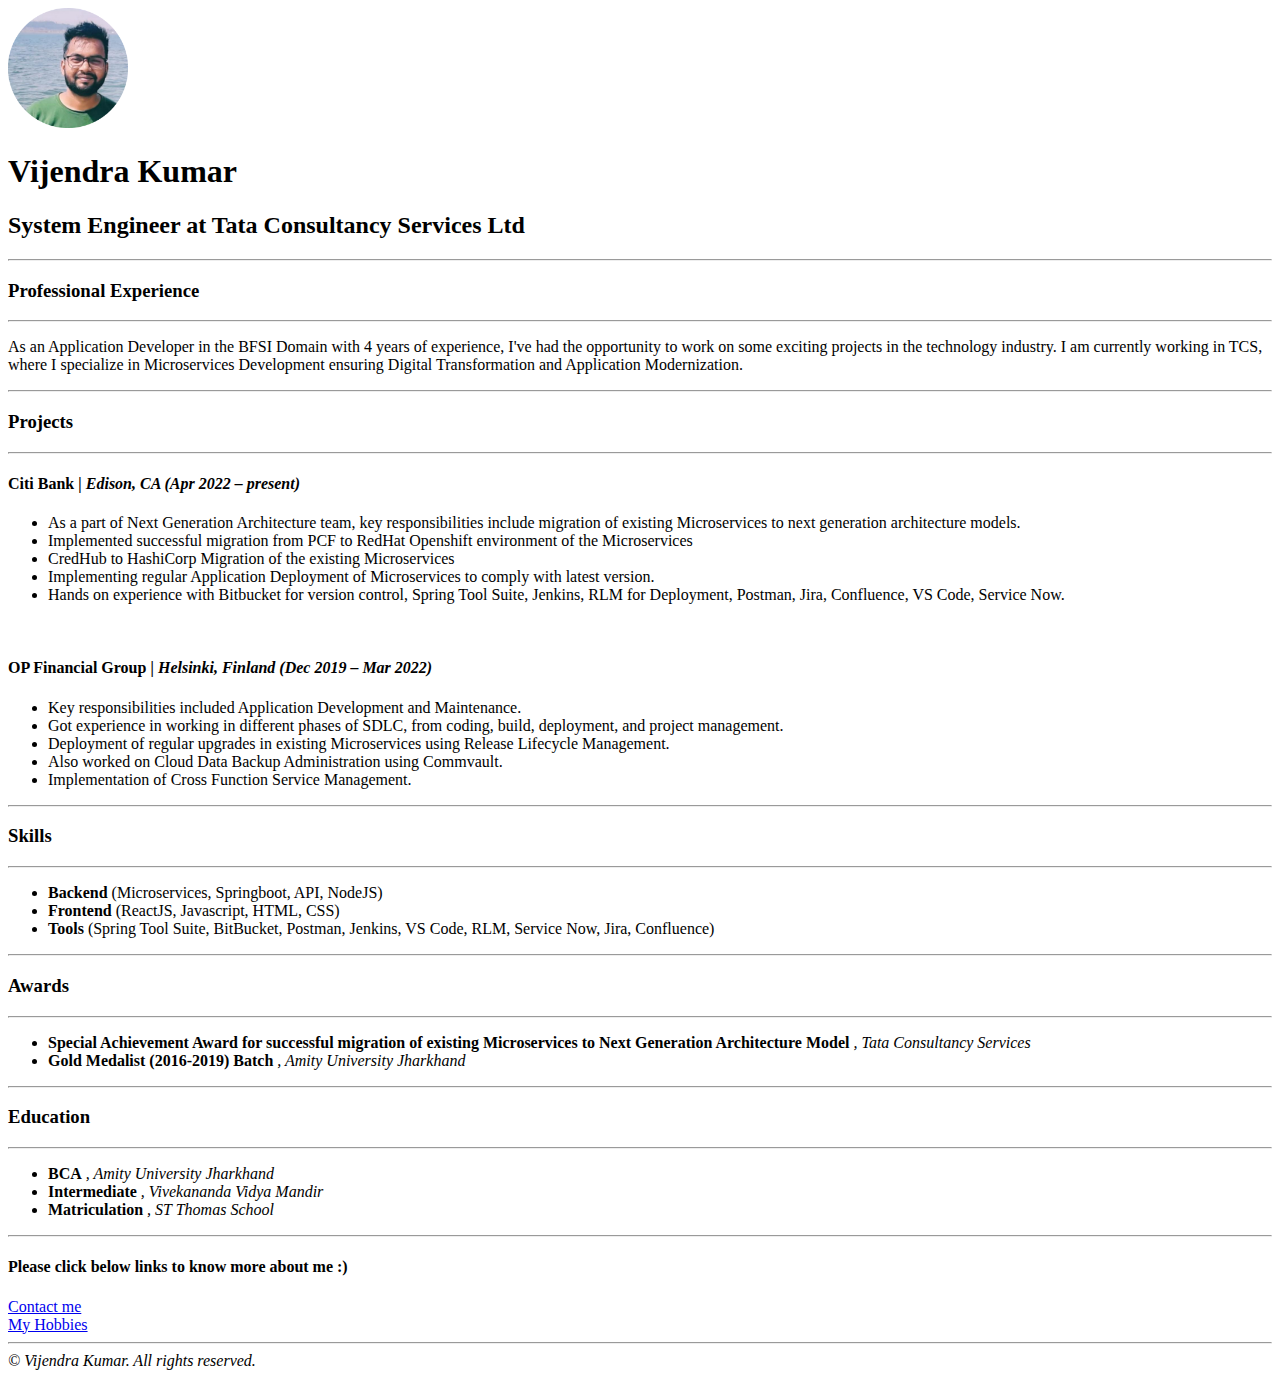
<file: index.html>
<!DOCTYPE html>
<html lang="en">
<head>
    <meta charset="UTF-8">
    <meta name="viewport" content="width=device-width, initial-scale=1.0">
    <title>My Resume</title>
</head>
<body>
    <img src="./images/circle_pic.png" alt="vijendra pic" height="120">
    <h1>Vijendra Kumar</h1>
    <h2>System Engineer at Tata Consultancy Services Ltd</h2>
    <hr>
    <h3>Professional Experience</h3>
    <hr>
    <p>As an Application Developer in the BFSI Domain with 4 years of experience, I've had the opportunity to work on
        some exciting projects in the technology industry. I am currently working in TCS, where I specialize in Microservices
        Development ensuring Digital Transformation and Application Modernization.</p>
    <hr>
    <h3>Projects</h3>
    <hr>
    <h4>Citi Bank <i> | Edison, CA (Apr 2022 – present)</i></h4>
    <ul>
        <li>As a part of Next Generation Architecture team, key responsibilities include migration
            of existing Microservices to next generation architecture models.</li>
        <li>Implemented successful migration from PCF to RedHat Openshift environment of the
            Microservices</li>
        <li>CredHub to HashiCorp Migration of the existing Microservices</li>
        <li>Implementing regular Application Deployment of Microservices to comply with latest
            version.</li>
        <li>Hands on experience with Bitbucket for version control, Spring Tool Suite, Jenkins,
            RLM for Deployment, Postman, Jira, Confluence, VS Code, Service Now.</li>
    </ul>
    <br>
    <h4>OP Financial Group <i> | Helsinki, Finland (Dec 2019 – Mar 2022)</i></h4>
    <ul>
        <li>Key responsibilities included Application Development and Maintenance.</li>
        <li>Got experience in working in different phases of SDLC, from coding, build,
            deployment, and project management.
            </li>
        <li>Deployment of regular upgrades in existing Microservices using Release Lifecycle
            Management.</li>
        <li>Also worked on Cloud Data Backup Administration using Commvault.</li>
        <li>Implementation of Cross Function Service Management.
        </li>
    </ul>
    <hr>
    <h3>Skills</h3>
    <hr>
    <ul>
        <li><b>Backend</b> (Microservices, Springboot, API, NodeJS)</li>
        <li><b>Frontend</b>  (ReactJS, Javascript, HTML, CSS)
        </li>
        <li><b>Tools</b> (Spring Tool Suite, BitBucket, Postman, Jenkins, VS Code, RLM, Service Now, Jira, Confluence)
        </li>
    </ul>
    <hr>
    <h3>Awards</h3>
    <hr>
    <ul>
        <li><b>Special Achievement Award for successful migration of existing Microservices to Next Generation
            Architecture Model</b> <i>, Tata Consultancy Services</i></li>
            <li><b>Gold Medalist (2016-2019) Batch</b> <i>, Amity University Jharkhand</i></li>
    </ul>
    <hr>
    <h3>Education</h3>
    <hr>
    <ul>
        <li><b>BCA</b> <i>, Amity University Jharkhand</i></li>
        <li><b>Intermediate</b> <i>, Vivekananda Vidya Mandir</i></li>
        <li><b>Matriculation</b> <i>, ST Thomas School</i></li>
    </ul>
    <hr>
    <h4>Please click below links to know more about me :)</h4>
    <a href="./pages/contact.html">Contact me</a> <br>
    <a href="./pages/hobby.html">My Hobbies</a>
    <hr>
    <footer><i>© Vijendra Kumar. All rights reserved.</i></footer>
</body>
</html>
</file>
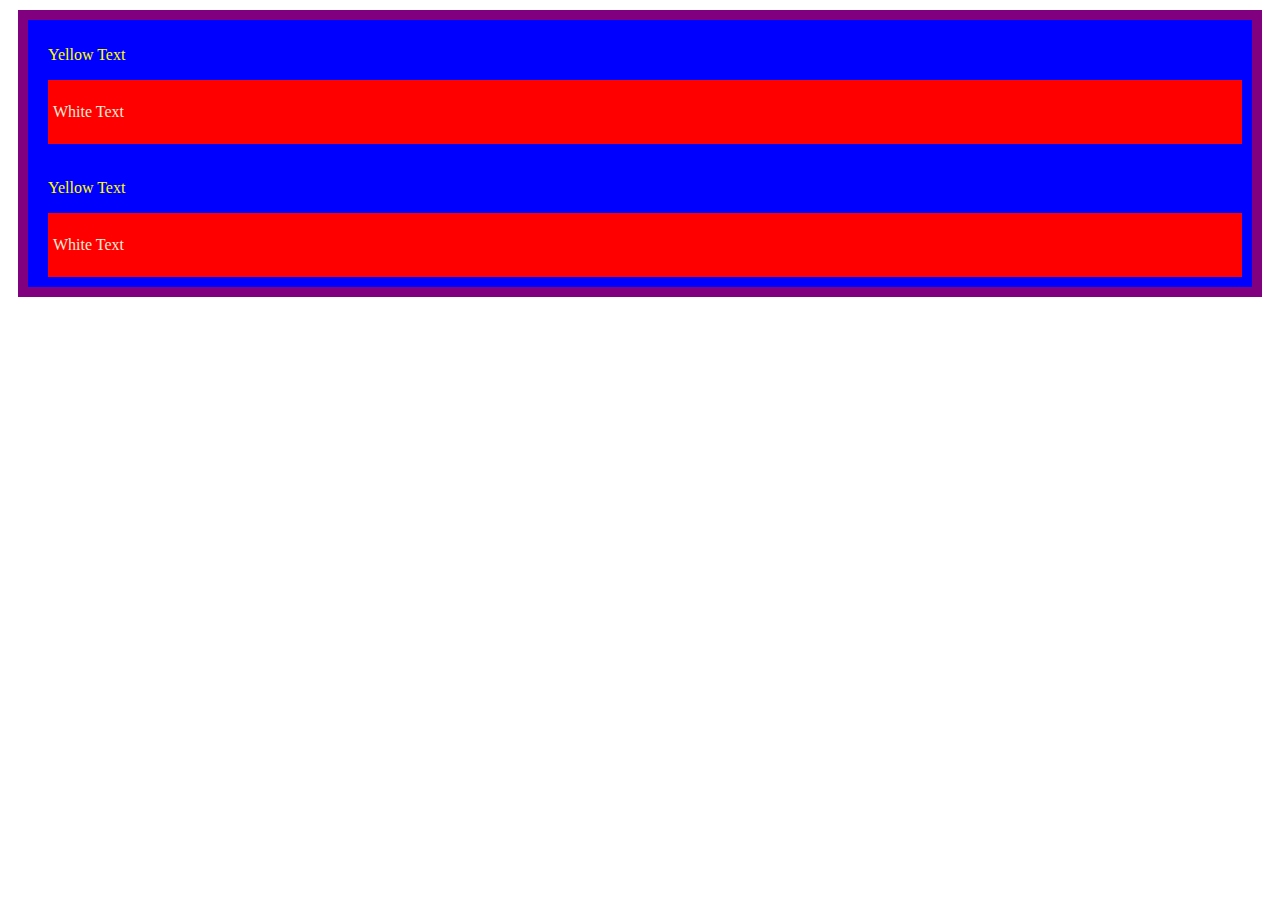
<file: pages/box.html>
<!DOCTYPE html>
<html lang="en">
<head>
    <meta charset="UTF-8">
    <meta name="viewport" content="width=device-width, initial-scale=1.0">
    <title>Box Exercise</title>
    <link rel="stylesheet" href="boxstyle.css">
</head>
<body>
    <div class="container">
        <div class="first-box">
            <p>Yellow Text</p>
            <div class="first-inner-box">
            <p>White Text</p>
            </div>
        </div>
        <div class="second-box">
            <p>Yellow Text</p>
            <div class="second-inner-box">
                <p>White Text</p>
            </div>
        </div>
    </div>
</body>
</html>
</file>
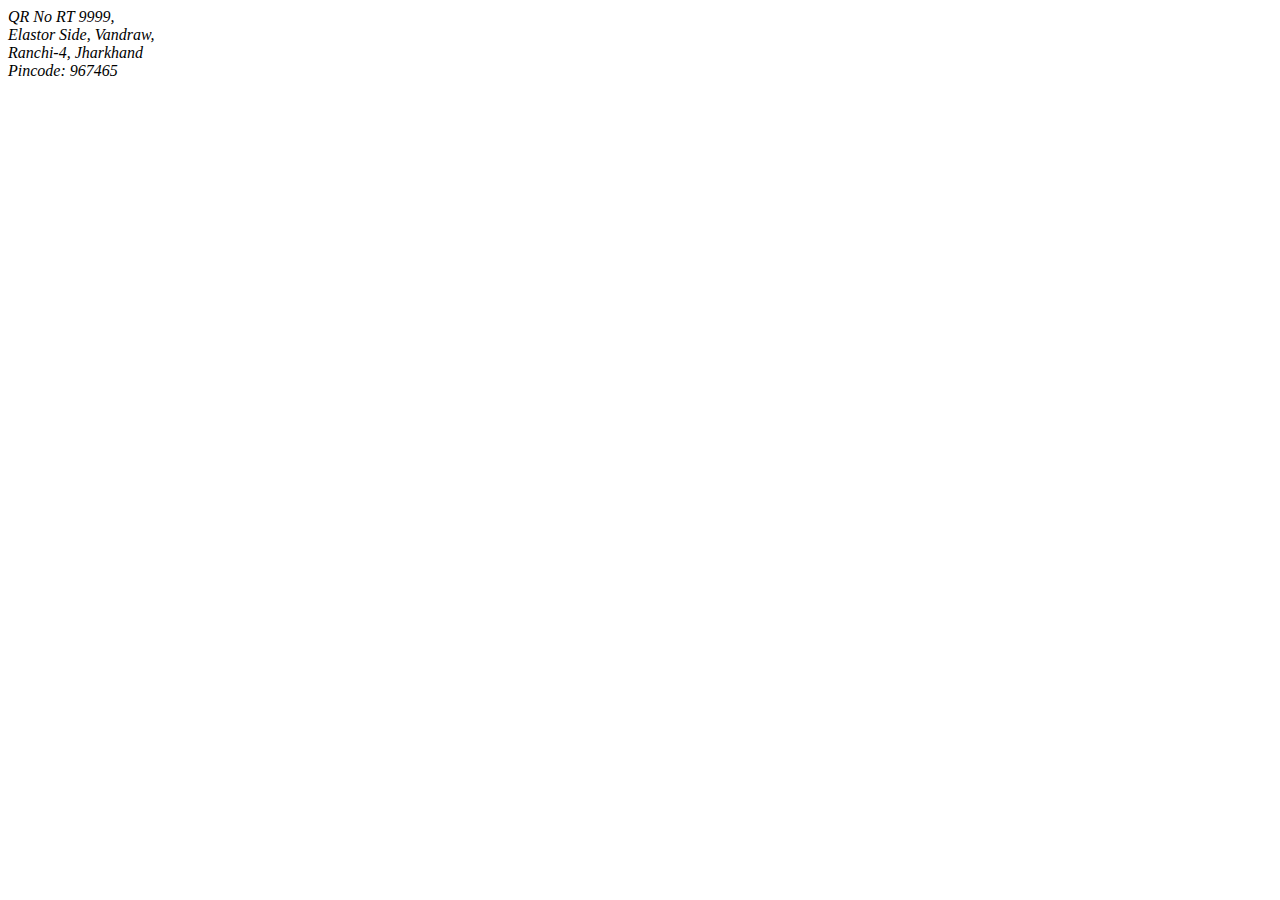
<file: pages/contact.html>
<!DOCTYPE html>
<html lang="en">
<head>
    <meta charset="UTF-8">
    <meta name="viewport" content="width=device-width, initial-scale=1.0">
    <title>Contact Details</title>
</head>
<body>
    <address> 
        QR No  RT 9999, <br>
        Elastor Side, Vandraw, <br>
        Ranchi-4, Jharkhand <br>
        Pincode: 967465 <br>
    </address>
</body>
</html>
</file>
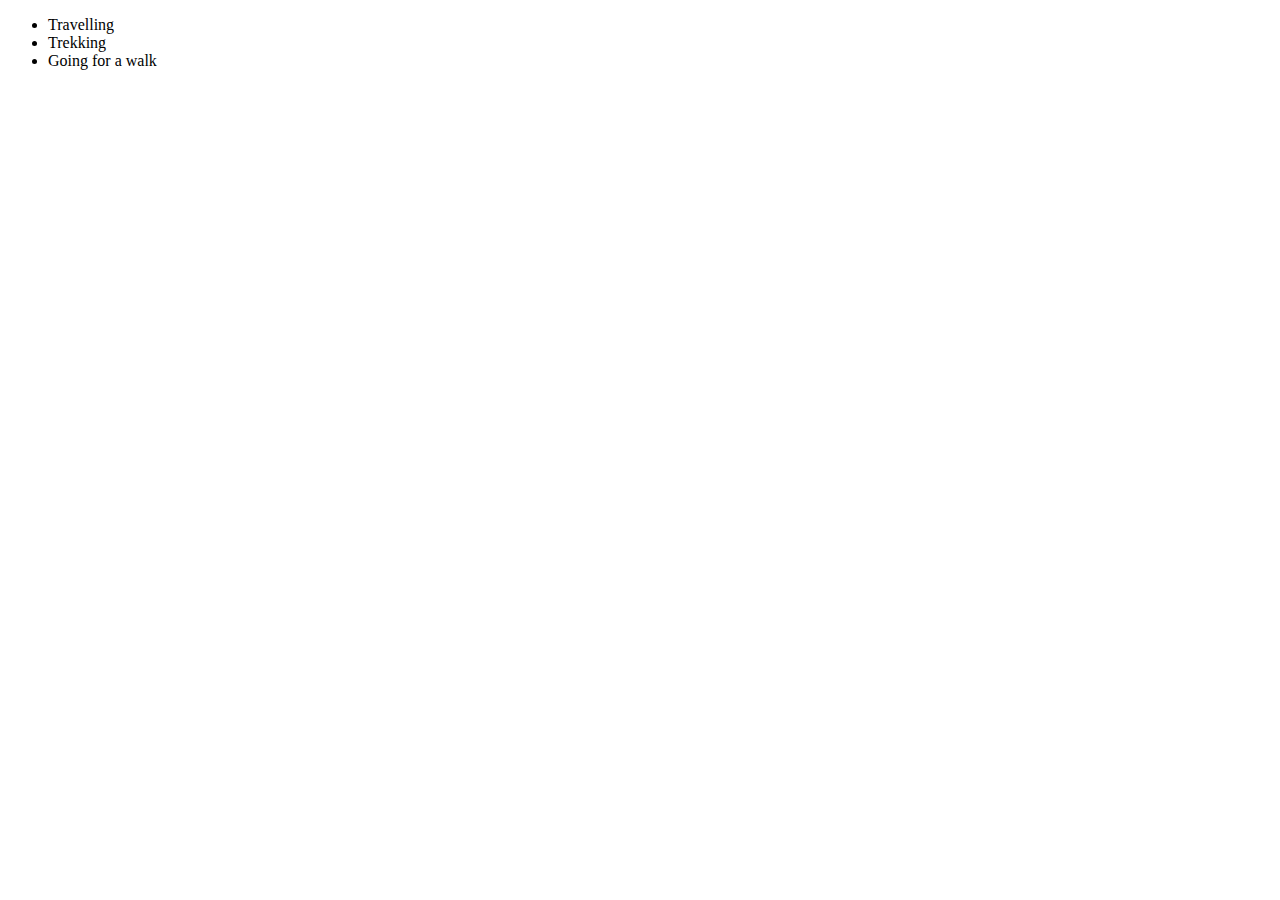
<file: pages/hobby.html>
<!DOCTYPE html>
<html lang="en">
<head>
    <meta charset="UTF-8">
    <meta name="viewport" content="width=device-width, initial-scale=1.0">
    <title>My Hobbies</title>
</head>
<body>
    <ul>
        <li>Travelling</li>
        <li>Trekking</li>
        <li>Going for a walk</li>
    </ul>
</body>
</html>
</file>
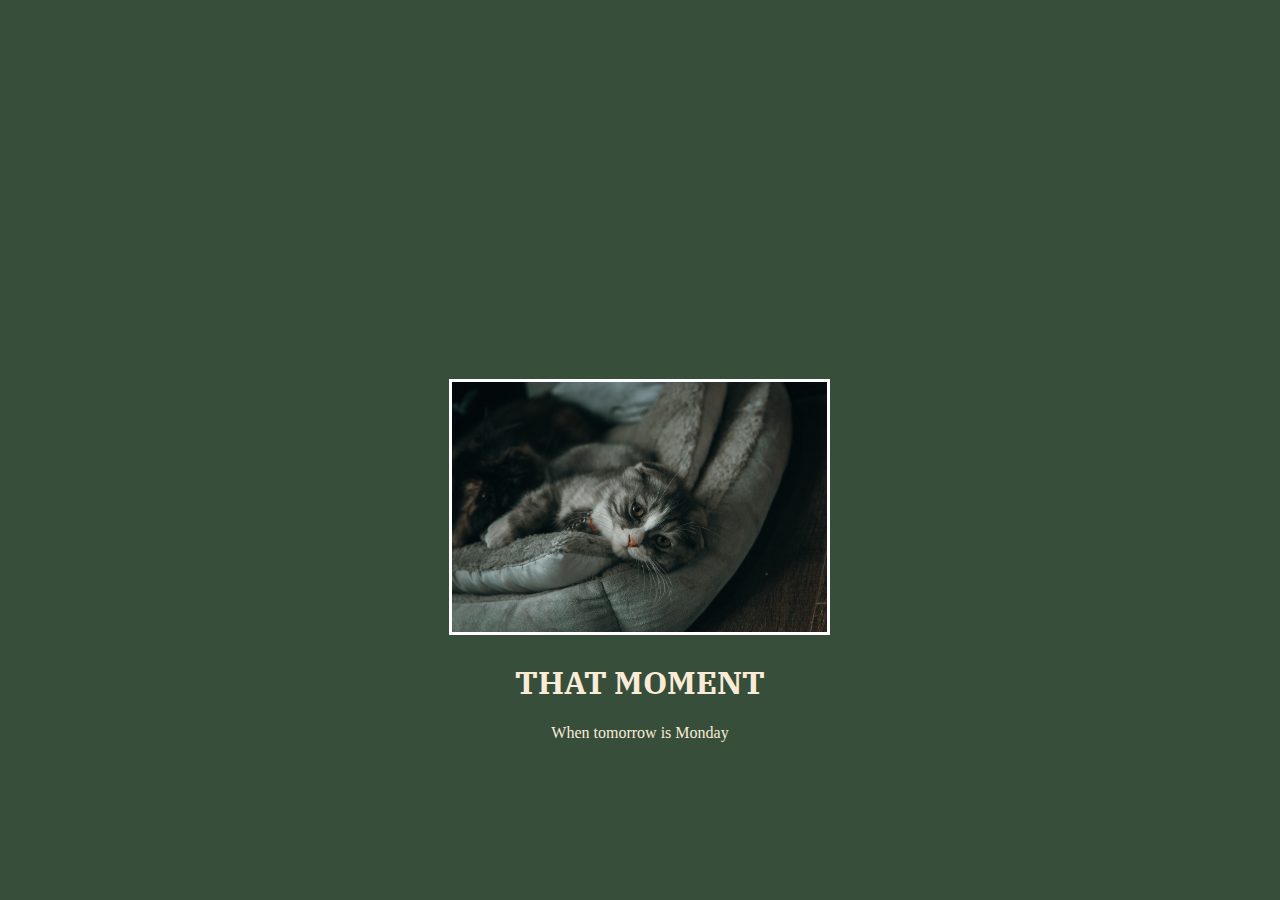
<file: pages/meme.html>
<!DOCTYPE html>
<html lang="en">
<head>
    <meta charset="UTF-8">
    <meta name="viewport" content="width=device-width, initial-scale=1.0">
    <title>Meme Page</title>
    <link rel="stylesheet" href="./memestyle.css">
    <link rel="preconnect" href="https://fonts.googleapis.com">
<link rel="preconnect" href="https://fonts.gstatic.com" crossorigin>
<link href="https://fonts.googleapis.com/css2?family=IBM+Plex+Serif:wght@600&display=swap" rel="stylesheet">
</head>
<body>
    <div class="poster">
        <img src="../images/sad-cat.jpg" alt="sad cat">
        <h1> That Moment</h1>
        <p>When tomorrow is Monday</p>
    </div>
</body>
</html>
</file>
<file: pages/boxstyle.css>
.container {
    margin: 10px 10px 30px 10px ;
    border: 10px solid purple;
    background-color: blue;
    padding: 10px 10px;
    }

.first-box {
    color: yellow;
    padding-left: 10px;
}

.first-inner-box {
    color: antiquewhite;
    background-color: red;
    padding-left: 5px;
    padding-top: 7px;
    padding-bottom: 7px;
}

.second-box {
    color: yellow;
    padding-left: 10px;
    padding-top: 19px;
}

.second-inner-box {
    color: antiquewhite;
    background-color: red;
    padding-left: 5px;
    padding-top: 7px;
    padding-bottom: 7px;
}
</file>
<file: pages/memestyle.css>
img{
    border: 3px solid white;
    height: 250px;
    }
.poster{
    margin-left: 10%;
    margin-top: 30%;
    width: 80%;
    text-align: center;
    color: antiquewhite;
}
body{
    background-color: #364e3a;
}
h1{
    font-family: 'IBM Plex Serif', serif;
    text-transform: uppercase;
}
</file>
